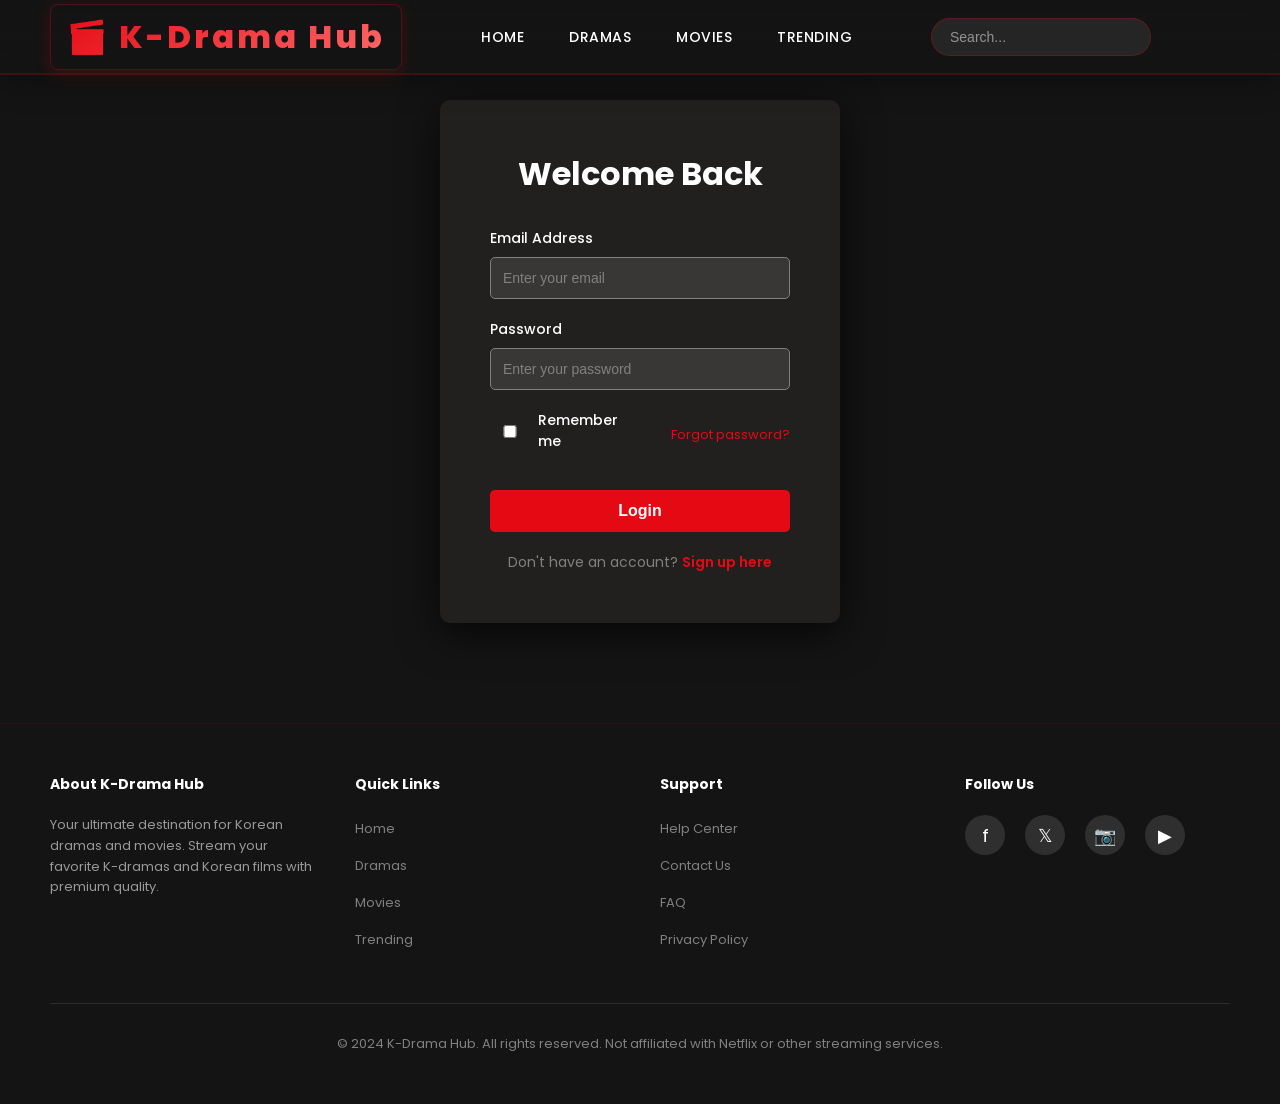
<file: pages/login.html>
<!doctype html>
<html lang="en">
  <head>
    <meta charset="UTF-8" />
    <meta name="viewport" content="width=device-width, initial-scale=1.0" />
    <title>Login | K-Drama Hub</title>
    <link rel="stylesheet" href="../assets/css/style.css" />
    <link
      href="https://fonts.googleapis.com/css2?family=Poppins:wght@400;500;600;700;800&family=Roboto:wght@400;500;700&display=swap"
      rel="stylesheet"
    />
  </head>
  <body>
    <!-- Navigation Bar -->
    <nav class="navbar">
      <a href="/" class="navbar-logo">🎬 K-Drama Hub</a>
      <ul class="nav-links">
        <li><a href="/">Home</a></li>
        <li><a href="dramas.html">Dramas</a></li>
        <li><a href="movies.html">Movies</a></li>
        <li><a href="trending.html">Trending</a></li>
      </ul>
      <div class="search-bar">
        <input type="text" placeholder="Search..." />
      </div>
      <div class="auth-buttons">
        <a href="login.html" class="btn-login" style="display: none">Login</a>
        <a href="signup.html" class="btn-signup" style="display: none"
          >Sign Up</a
        >
      </div>
      <button class="menu-toggle">☰</button>
    </nav>

    <!-- Login Form -->
    <div class="form-container">
      <h2 class="form-title">Welcome Back</h2>
      <form id="login-form">
        <div class="form-group">
          <label for="email">Email Address</label>
          <input
            type="email"
            id="email"
            name="email"
            placeholder="Enter your email"
            required
          />
        </div>
        <div class="form-group">
          <label for="password">Password</label>
          <input
            type="password"
            id="password"
            name="password"
            placeholder="Enter your password"
            required
          />
        </div>
        <div
          class="form-group"
          style="
            display: flex;
            align-items: center;
            justify-content: space-between;
          "
        >
          <label
            style="
              display: flex;
              align-items: center;
              gap: 8px;
              cursor: pointer;
            "
          >
            <input type="checkbox" id="remember" name="remember" />
            <span>Remember me</span>
          </label>
          <a
            href="#"
            style="color: #e50914; text-decoration: none; font-size: 13px"
            >Forgot password?</a
          >
        </div>
        <button type="submit" class="form-submit">Login</button>
        <div class="form-footer">
          Don't have an account? <a href="signup.html">Sign up here</a>
        </div>
      </form>
    </div>

    <!-- Footer -->
    <footer style="margin-top: 80px">
      <div class="footer-content">
        <div class="footer-section">
          <h4>About K-Drama Hub</h4>
          <p style="font-size: 13px; color: #999; line-height: 1.6">
            Your ultimate destination for Korean dramas and movies. Stream your
            favorite K-dramas and Korean films with premium quality.
          </p>
        </div>
        <div class="footer-section">
          <h4>Quick Links</h4>
          <ul>
            <li><a href="/">Home</a></li>
            <li><a href="dramas.html">Dramas</a></li>
            <li><a href="movies.html">Movies</a></li>
            <li><a href="trending.html">Trending</a></li>
          </ul>
        </div>
        <div class="footer-section">
          <h4>Support</h4>
          <ul>
            <li><a href="#">Help Center</a></li>
            <li><a href="#">Contact Us</a></li>
            <li><a href="#">FAQ</a></li>
            <li><a href="#">Privacy Policy</a></li>
          </ul>
        </div>
        <div class="footer-section">
          <h4>Follow Us</h4>
          <div class="social-links">
            <a href="#" title="Facebook">f</a>
            <a href="#" title="Twitter">𝕏</a>
            <a href="#" title="Instagram">📷</a>
            <a href="#" title="YouTube">▶</a>
          </div>
        </div>
      </div>
      <div class="footer-bottom">
        <p>
          &copy; 2024 K-Drama Hub. All rights reserved. Not affiliated with
          Netflix or other streaming services.
        </p>
      </div>
    </footer>

    <script src="../assets/js/data.js"></script>
    <script src="../assets/js/script.js"></script>
    <script>
      setActiveNav("Login");

      document
        .getElementById("login-form")
        .addEventListener("submit", function (e) {
          e.preventDefault();

          const email = document.getElementById("email").value;
          const password = document.getElementById("password").value;
          const name = email.split("@")[0];

          // Simple validation
          if (email && password) {
            // Save user data
            saveUser({ name, email, loggedIn: true });

            // Show success message and redirect
            showModal(
              "Login Successful",
              `Welcome back, ${name}! Redirecting...`,
            );

            setTimeout(() => {
              window.location.href = "/";
            }, 1500);
          } else {
            showModal("Login Failed", "Please fill in all fields correctly.");
          }
        });
    </script>
  </body>
</html>
</file>
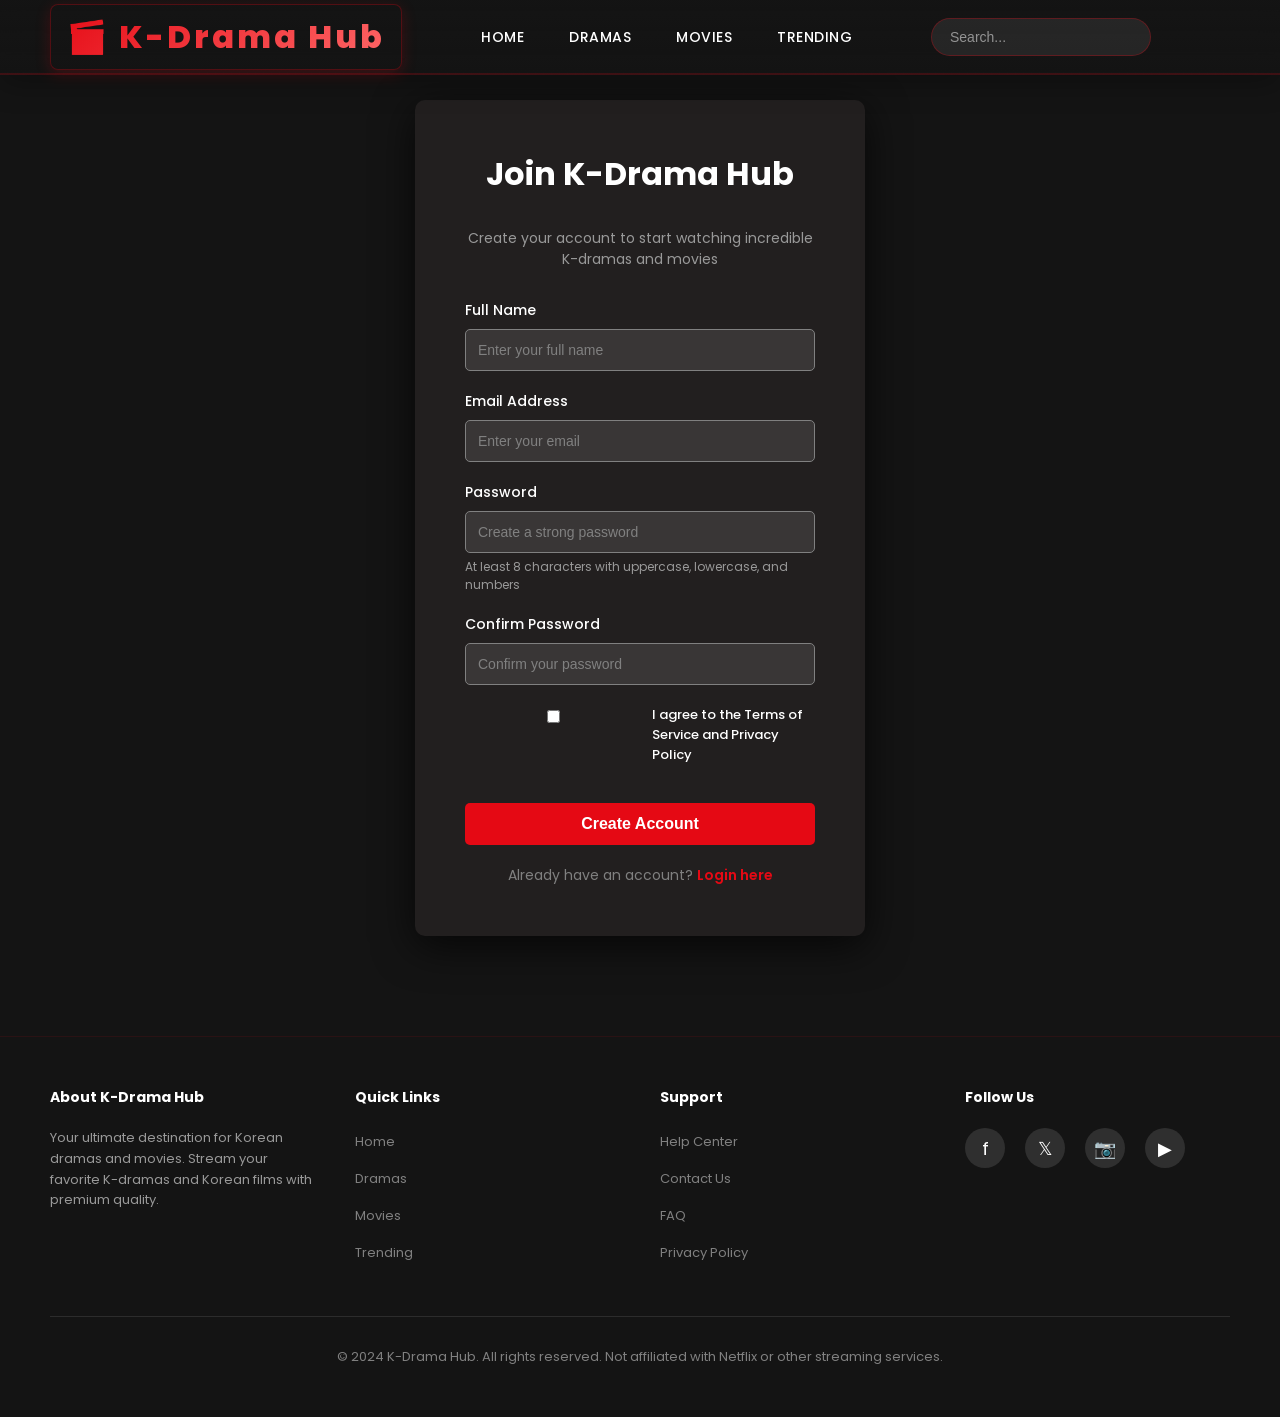
<file: pages/signup.html>
<!doctype html>
<html lang="en">
  <head>
    <meta charset="UTF-8" />
    <meta name="viewport" content="width=device-width, initial-scale=1.0" />
    <title>Sign Up | K-Drama Hub</title>
    <link rel="stylesheet" href="../assets/css/style.css" />
    <link
      href="https://fonts.googleapis.com/css2?family=Poppins:wght@400;500;600;700;800&family=Roboto:wght@400;500;700&display=swap"
      rel="stylesheet"
    />
  </head>
  <body>
    <!-- Navigation Bar -->
    <nav class="navbar">
      <a href="/" class="navbar-logo">🎬 K-Drama Hub</a>
      <ul class="nav-links">
        <li><a href="/">Home</a></li>
        <li><a href="dramas.html">Dramas</a></li>
        <li><a href="movies.html">Movies</a></li>
        <li><a href="trending.html">Trending</a></li>
      </ul>
      <div class="search-bar">
        <input type="text" placeholder="Search..." />
      </div>
      <div class="auth-buttons">
        <a href="login.html" class="btn-login" style="display: none">Login</a>
        <a href="signup.html" class="btn-signup" style="display: none"
          >Sign Up</a
        >
      </div>
      <button class="menu-toggle">☰</button>
    </nav>

    <!-- Signup Form -->
    <div class="form-container" style="max-width: 450px">
      <h2 class="form-title">Join K-Drama Hub</h2>
      <p
        style="
          text-align: center;
          color: #999;
          margin-bottom: 30px;
          font-size: 14px;
        "
      >
        Create your account to start watching incredible K-dramas and movies
      </p>
      <form id="signup-form">
        <div class="form-group">
          <label for="fullname">Full Name</label>
          <input
            type="text"
            id="fullname"
            name="fullname"
            placeholder="Enter your full name"
            required
          />
        </div>
        <div class="form-group">
          <label for="email">Email Address</label>
          <input
            type="email"
            id="email"
            name="email"
            placeholder="Enter your email"
            required
          />
        </div>
        <div class="form-group">
          <label for="password">Password</label>
          <input
            type="password"
            id="password"
            name="password"
            placeholder="Create a strong password"
            required
          />
          <small
            style="
              font-size: 12px;
              color: #999;
              margin-top: 5px;
              display: block;
            "
            >At least 8 characters with uppercase, lowercase, and numbers</small
          >
        </div>
        <div class="form-group">
          <label for="confirm-password">Confirm Password</label>
          <input
            type="password"
            id="confirm-password"
            name="confirm-password"
            placeholder="Confirm your password"
            required
          />
        </div>
        <div
          class="form-group"
          style="display: flex; align-items: flex-start; gap: 10px"
        >
          <input
            type="checkbox"
            id="terms"
            name="terms"
            required
            style="margin-top: 5px"
          />
          <label for="terms" style="font-size: 13px; cursor: pointer">
            I agree to the Terms of Service and Privacy Policy
          </label>
        </div>
        <button type="submit" class="form-submit">Create Account</button>
        <div class="form-footer">
          Already have an account? <a href="login.html">Login here</a>
        </div>
      </form>
    </div>

    <!-- Footer -->
    <footer style="margin-top: 80px">
      <div class="footer-content">
        <div class="footer-section">
          <h4>About K-Drama Hub</h4>
          <p style="font-size: 13px; color: #999; line-height: 1.6">
            Your ultimate destination for Korean dramas and movies. Stream your
            favorite K-dramas and Korean films with premium quality.
          </p>
        </div>
        <div class="footer-section">
          <h4>Quick Links</h4>
          <ul>
            <li><a href="/">Home</a></li>
            <li><a href="dramas.html">Dramas</a></li>
            <li><a href="movies.html">Movies</a></li>
            <li><a href="trending.html">Trending</a></li>
          </ul>
        </div>
        <div class="footer-section">
          <h4>Support</h4>
          <ul>
            <li><a href="#">Help Center</a></li>
            <li><a href="#">Contact Us</a></li>
            <li><a href="#">FAQ</a></li>
            <li><a href="#">Privacy Policy</a></li>
          </ul>
        </div>
        <div class="footer-section">
          <h4>Follow Us</h4>
          <div class="social-links">
            <a href="#" title="Facebook">f</a>
            <a href="#" title="Twitter">𝕏</a>
            <a href="#" title="Instagram">📷</a>
            <a href="#" title="YouTube">▶</a>
          </div>
        </div>
      </div>
      <div class="footer-bottom">
        <p>
          &copy; 2024 K-Drama Hub. All rights reserved. Not affiliated with
          Netflix or other streaming services.
        </p>
      </div>
    </footer>

    <script src="../assets/js/data.js"></script>
    <script src="../assets/js/script.js"></script>
    <script>
      setActiveNav("Sign Up");

      document
        .getElementById("signup-form")
        .addEventListener("submit", function (e) {
          e.preventDefault();

          const fullname = document.getElementById("fullname").value;
          const email = document.getElementById("email").value;
          const password = document.getElementById("password").value;
          const confirmPassword =
            document.getElementById("confirm-password").value;
          const terms = document.getElementById("terms").checked;

          // Validation
          if (!fullname || !email || !password || !confirmPassword) {
            showModal("Error", "Please fill in all fields.");
            return;
          }

          if (password.length < 8) {
            showModal("Error", "Password must be at least 8 characters long.");
            return;
          }

          if (password !== confirmPassword) {
            showModal("Error", "Passwords do not match.");
            return;
          }

          if (!terms) {
            showModal(
              "Error",
              "Please agree to the Terms of Service and Privacy Policy.",
            );
            return;
          }

          // Save user data
          saveUser({ name: fullname, email, loggedIn: true });

          // Show success message and redirect
          showModal(
            "Account Created Successfully",
            `Welcome to K-Drama Hub, ${fullname}! Redirecting...`,
          );

          setTimeout(() => {
            window.location.href = "/";
          }, 1500);
        });
    </script>
  </body>
</html>
</file>
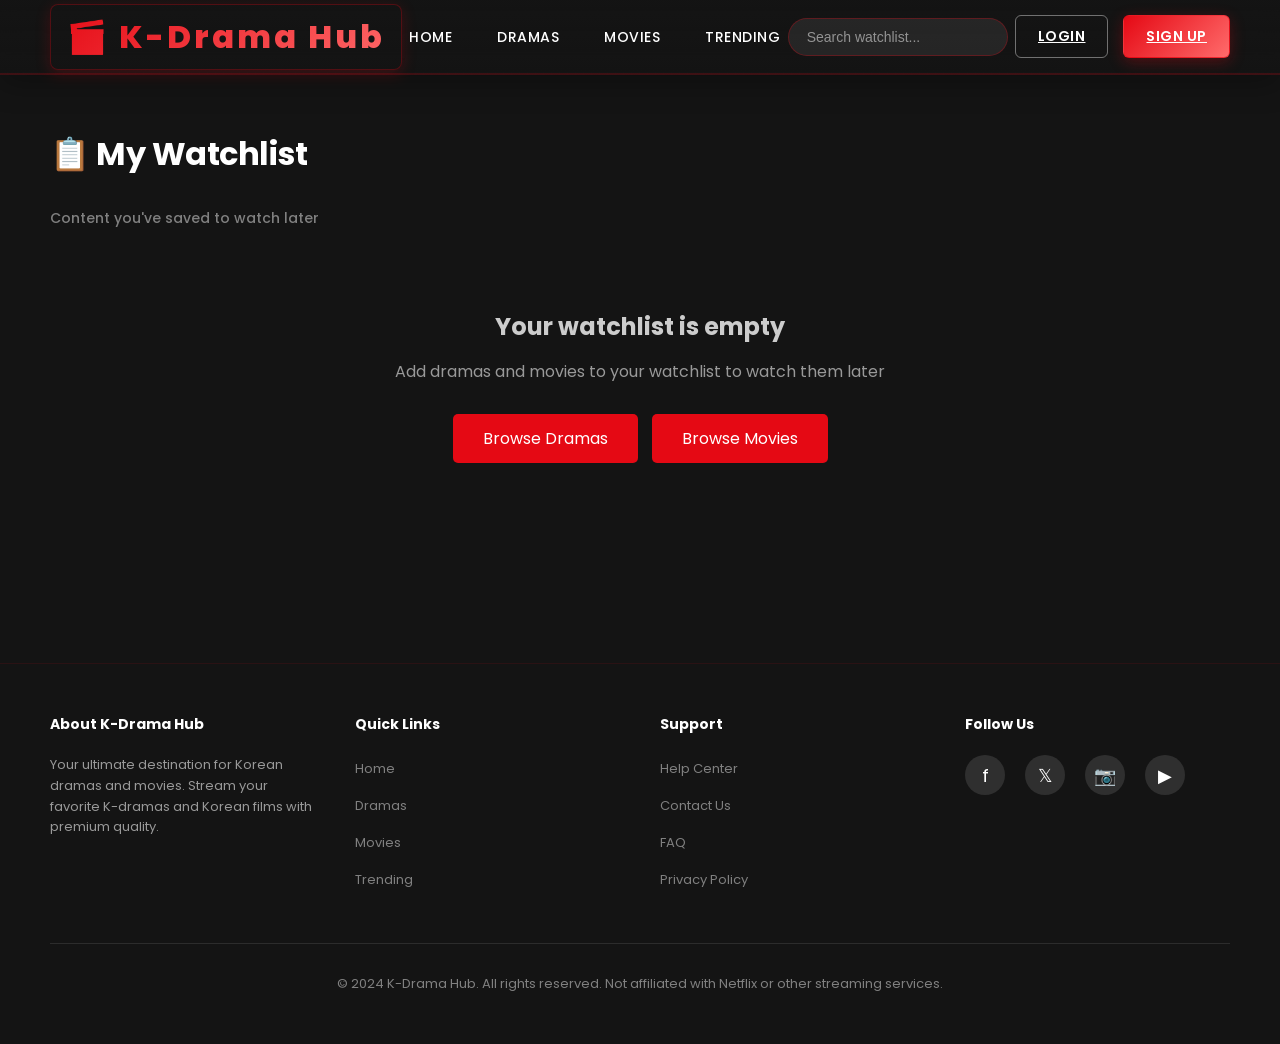
<file: pages/watchlist.html>
<!doctype html>
<html lang="en">
  <head>
    <meta charset="UTF-8" />
    <meta name="viewport" content="width=device-width, initial-scale=1.0" />
    <title>My Watchlist | K-Drama Hub</title>
    <link rel="stylesheet" href="../assets/css/style.css" />
    <link
      href="https://fonts.googleapis.com/css2?family=Poppins:wght@400;500;600;700;800&family=Roboto:wght@400;500;700&display=swap"
      rel="stylesheet"
    />
    <style>
      .empty-watchlist {
        text-align: center;
        padding: 60px 20px;
        color: #999;
      }
      .empty-watchlist h3 {
        font-size: 24px;
        margin-bottom: 15px;
        color: #ccc;
      }
      .empty-watchlist p {
        font-size: 16px;
        margin-bottom: 30px;
      }
      .empty-watchlist a {
        display: inline-block;
        padding: 12px 30px;
        background-color: #e50914;
        color: white;
        text-decoration: none;
        border-radius: 5px;
        transition: background-color 0.3s ease;
      }
      .empty-watchlist a:hover {
        background-color: #c40812;
      }
      .watchlist-item-delete {
        position: absolute;
        top: 10px;
        left: 10px;
        background-color: rgba(229, 9, 20, 0.8);
        color: white;
        border: none;
        width: 30px;
        height: 30px;
        border-radius: 50%;
        cursor: pointer;
        display: flex;
        align-items: center;
        justify-content: center;
        font-size: 18px;
        transition: background-color 0.3s ease;
        z-index: 10;
      }
      .watchlist-item-delete:hover {
        background-color: #e50914;
      }
    </style>
  </head>
  <body>
    <!-- Navigation Bar -->
    <nav class="navbar">
      <a href="/" class="navbar-logo">🎬 K-Drama Hub</a>
      <ul class="nav-links">
        <li><a href="/">Home</a></li>
        <li><a href="dramas.html">Dramas</a></li>
        <li><a href="movies.html">Movies</a></li>
        <li><a href="trending.html">Trending</a></li>
      </ul>
      <div class="search-bar">
        <input type="text" placeholder="Search watchlist..." />
      </div>
      <div class="auth-buttons">
        <a href="login.html" class="btn-login">Login</a>
        <a href="signup.html" class="btn-signup">Sign Up</a>
      </div>
      <button class="menu-toggle">☰</button>
    </nav>

    <!-- Watchlist Section -->
    <section class="content-section" style="margin-top: 70px">
      <h1 class="section-title">📋 My Watchlist</h1>
      <p class="section-subtitle">Content you've saved to watch later</p>

      <div id="watchlist-container"></div>
    </section>

    <!-- Footer -->
    <footer>
      <div class="footer-content">
        <div class="footer-section">
          <h4>About K-Drama Hub</h4>
          <p style="font-size: 13px; color: #999; line-height: 1.6">
            Your ultimate destination for Korean dramas and movies. Stream your
            favorite K-dramas and Korean films with premium quality.
          </p>
        </div>
        <div class="footer-section">
          <h4>Quick Links</h4>
          <ul>
            <li><a href="/">Home</a></li>
            <li><a href="dramas.html">Dramas</a></li>
            <li><a href="movies.html">Movies</a></li>
            <li><a href="trending.html">Trending</a></li>
          </ul>
        </div>
        <div class="footer-section">
          <h4>Support</h4>
          <ul>
            <li><a href="#">Help Center</a></li>
            <li><a href="#">Contact Us</a></li>
            <li><a href="#">FAQ</a></li>
            <li><a href="#">Privacy Policy</a></li>
          </ul>
        </div>
        <div class="footer-section">
          <h4>Follow Us</h4>
          <div class="social-links">
            <a href="#" title="Facebook">f</a>
            <a href="#" title="Twitter">𝕏</a>
            <a href="#" title="Instagram">📷</a>
            <a href="#" title="YouTube">▶</a>
          </div>
        </div>
      </div>
      <div class="footer-bottom">
        <p>
          &copy; 2024 K-Drama Hub. All rights reserved. Not affiliated with
          Netflix or other streaming services.
        </p>
      </div>
    </footer>

    <script src="../assets/js/data.js"></script>
    <script src="../assets/js/script.js"></script>
    <script>
      setActiveNav("Watchlist");

      function displayWatchlist() {
        const watchlist = getWatchlist();
        const container = document.getElementById("watchlist-container");

        if (watchlist.length === 0) {
          container.innerHTML = `
                    <div class="empty-watchlist">
                        <h3>Your watchlist is empty</h3>
                        <p>Add dramas and movies to your watchlist to watch them later</p>
                        <a href="/pages/dramas.html">Browse Dramas</a>
                        <a href="/pages/movies.html" style="margin-left: 10px;">Browse Movies</a>
                    </div>
                `;
          return;
        }

        const grid = document.createElement("div");
        grid.className = "content-grid";

        watchlist.forEach((item) => {
          const card = document.createElement("div");
          card.className = "card";
          card.style.position = "relative";

          card.innerHTML = `
                    <button class="watchlist-item-delete" onclick="removeWatchlistItem(${item.id}, '${item.type}')">✕</button>
                    <img src="${item.poster_url}" alt="${item.title}" class="card-image">
                    <div class="card-content">
                        <h3 class="card-title">${item.title}</h3>
                        <p class="card-genre">${item.genre}</p>
                        <div class="card-rating">
                            <span class="card-rating-star">⭐</span>
                            <span>${formatRating(item.rating)}</span>
                        </div>
                    </div>
                `;

          grid.appendChild(card);
        });

        container.innerHTML = "";
        container.appendChild(grid);
      }

      function removeWatchlistItem(id, type) {
        removeFromWatchlist(id, type);
        displayWatchlist();
        showModal("Removed", "Item removed from your watchlist.");
      }

      // Initialize watchlist display
      displayWatchlist();

      // Setup search for watchlist
      const searchInput = document.querySelector(".search-bar input");
      if (searchInput) {
        searchInput.addEventListener("input", (e) => {
          const query = e.target.value.toLowerCase();
          const watchlist = getWatchlist();
          const filtered = watchlist.filter((item) =>
            item.title.toLowerCase().includes(query),
          );

          const container = document.getElementById("watchlist-container");
          if (filtered.length === 0) {
            container.innerHTML = `
                        <div class="empty-watchlist">
                            <h3>No results found</h3>
                            <p>Try searching with different keywords</p>
                        </div>
                    `;
            return;
          }

          const grid = document.createElement("div");
          grid.className = "content-grid";

          filtered.forEach((item) => {
            const card = document.createElement("div");
            card.className = "card";
            card.style.position = "relative";

            card.innerHTML = `
                        <button class="watchlist-item-delete" onclick="removeWatchlistItem(${item.id}, '${item.type}')">✕</button>
                        <img src="${item.poster_url}" alt="${item.title}" class="card-image">
                        <div class="card-content">
                            <h3 class="card-title">${item.title}</h3>
                            <p class="card-genre">${item.genre}</p>
                            <div class="card-rating">
                                <span class="card-rating-star">⭐</span>
                                <span>${formatRating(item.rating)}</span>
                            </div>
                        </div>
                    `;

            grid.appendChild(card);
          });

          container.innerHTML = "";
          container.appendChild(grid);
        });
      }
    </script>
  </body>
</html>
</file>
<file: assets/css/style.css>
/* ====================== GLOBAL STYLES ====================== */
:root {
  --primary-color: #e50914;
  --secondary-color: #141414;
  --light-bg: #221f1f;
  --text-primary: #ffffff;
  --text-secondary: #808080;
  --button-hover: #c40812;
  --card-bg: #2f2f2f;
  --font-family: "Poppins", "Roboto", sans-serif;
}

* {
  margin: 0;
  padding: 0;
  box-sizing: border-box;
}

html {
  scroll-behavior: smooth;
}

body {
  font-family: var(--font-family);
  background-color: var(--secondary-color);
  color: var(--text-primary);
  overflow-x: hidden;
}

/* ====================== NAVBAR ====================== */
.navbar {
  position: fixed;
  top: 0;
  width: 100%;
  height: 75px;
  background: linear-gradient(
    180deg,
    rgba(20, 20, 20, 0.98) 0%,
    rgba(20, 20, 20, 0.8) 100%
  );
  display: flex;
  justify-content: space-between;
  align-items: center;
  padding: 0 50px;
  z-index: 1000;
  backdrop-filter: blur(12px);
  border-bottom: 2px solid rgba(229, 9, 20, 0.2);
  box-shadow: 0 8px 30px rgba(0, 0, 0, 0.3);
}

.navbar-logo {
  font-size: 32px;
  font-weight: 800;
  background: linear-gradient(135deg, #e50914 0%, #ff6b6b 100%);
  -webkit-background-clip: text;
  -webkit-text-fill-color: transparent;
  background-clip: text;
  text-decoration: none;
  letter-spacing: 3px;
  transition: all 0.3s ease;
  position: relative;
  display: flex;
  align-items: center;
  gap: 8px;
  padding: 8px 16px;
  border-radius: 8px;
  box-shadow: 0 4px 15px rgba(229, 9, 20, 0.2);
  border: 1px solid rgba(229, 9, 20, 0.3);
}

.navbar-logo:hover {
  box-shadow: 0 8px 25px rgba(229, 9, 20, 0.4);
  transform: translateY(-2px);
  border-color: rgba(229, 9, 20, 0.6);
}

.nav-links {
  display: flex;
  list-style: none;
  gap: 45px;
  align-items: center;
}

.nav-links a {
  color: var(--text-primary);
  text-decoration: none;
  font-size: 14px;
  font-weight: 500;
  transition: all 0.3s ease;
  position: relative;
  text-transform: uppercase;
  letter-spacing: 0.5px;
}

.nav-links a:hover {
  color: var(--primary-color);
}

.nav-links a.active {
  color: var(--primary-color);
}

.nav-links a::after {
  content: "";
  position: absolute;
  bottom: -8px;
  left: 0;
  width: 0;
  height: 2px;
  background: linear-gradient(90deg, var(--primary-color), transparent);
  transition: width 0.3s ease;
}

.nav-links a:hover::after,
.nav-links a.active::after {
  width: 100%;
}

.search-bar {
  display: flex;
  align-items: center;
  background-color: rgba(255, 255, 255, 0.08);
  border: 1.5px solid rgba(229, 9, 20, 0.3);
  border-radius: 25px;
  padding: 10px 18px;
  width: 220px;
  transition: all 0.3s ease;
}

.search-bar:focus-within {
  background-color: rgba(255, 255, 255, 0.12);
  border-color: var(--primary-color);
  box-shadow: 0 0 15px rgba(229, 9, 20, 0.2);
}

.search-bar input {
  background: none;
  border: none;
  color: var(--text-primary);
  font-size: 14px;
  width: 100%;
  outline: none;
}

.search-bar input::placeholder {
  color: rgba(255, 255, 255, 0.5);
}

.auth-buttons {
  display: flex;
  gap: 15px;
  align-items: center;
}

.btn-login,
.btn-signup {
  padding: 10px 22px;
  border: none;
  border-radius: 6px;
  cursor: pointer;
  font-size: 14px;
  font-weight: 600;
  transition: all 0.3s ease;
  text-transform: uppercase;
  letter-spacing: 0.5px;
}

.btn-login {
  background: transparent;
  color: var(--text-primary);
  border: 1.5px solid rgba(255, 255, 255, 0.4);
}

.btn-login:hover {
  background-color: rgba(255, 255, 255, 0.1);
  color: var(--primary-color);
  border-color: var(--primary-color);
}

.btn-signup {
  background: linear-gradient(135deg, #e50914 0%, #ff6b6b 100%);
  color: var(--text-primary);
  box-shadow: 0 4px 15px rgba(229, 9, 20, 0.3);
  border: 1px solid rgba(229, 9, 20, 0.5);
}

.btn-signup:hover {
  box-shadow: 0 6px 20px rgba(229, 9, 20, 0.5);
  transform: translateY(-2px);
}

/* Mobile Menu */
.menu-toggle {
  display: none;
  background: transparent;
  border: 1.5px solid rgba(255, 255, 255, 0.3);
  color: var(--text-primary);
  font-size: 24px;
  cursor: pointer;
  padding: 8px 12px;
  border-radius: 6px;
  transition: all 0.3s ease;
}

/* ====================== HERO SECTION ====================== */

/* Hero Carousel */
.hero-carousel-container {
  position: relative;
  height: 100vh;
  overflow: hidden;
  margin-top: 75px;
}

.hero-carousel {
  position: relative;
  width: 100%;
  height: 100%;
}

.carousel-slide {
  position: absolute;
  top: 0;
  left: 0;
  width: 100%;
  height: 100%;
  opacity: 0;
  transition: opacity 0.8s ease;
  display: flex;
  align-items: center;
  padding: 0 50px;
}

.carousel-slide.active {
  opacity: 1;
}

.carousel-slide::before {
  content: "";
  position: absolute;
  top: 0;
  left: 0;
  right: 0;
  bottom: 0;
  background: linear-gradient(
    135deg,
    rgba(20, 20, 20, 0.6) 0%,
    rgba(20, 20, 20, 0.9) 100%
  );
  z-index: 1;
}

.carousel-slide-bg {
  position: absolute;
  top: 0;
  left: 0;
  width: 100%;
  height: 100%;
  object-fit: cover;
  z-index: 0;
}

.carousel-content {
  position: relative;
  z-index: 10;
  max-width: 650px;
  animation: slideInLeft 0.8s ease;
}

.carousel-content h1 {
  font-size: 72px;
  font-weight: 800;
  margin-bottom: 15px;
  letter-spacing: -1px;
}

.carousel-content .meta {
  display: flex;
  gap: 20px;
  margin-bottom: 20px;
  font-size: 14px;
  color: var(--text-secondary);
}

.carousel-content p {
  font-size: 18px;
  color: var(--text-secondary);
  margin-bottom: 30px;
  line-height: 1.6;
}

.carousel-buttons {
  display: flex;
  gap: 20px;
  align-items: center;
}

.carousel-controls {
  position: absolute;
  bottom: 50px;
  left: 50px;
  display: flex;
  gap: 15px;
  z-index: 100;
}

.carousel-btn {
  width: 50px;
  height: 50px;
  background-color: rgba(229, 9, 20, 0.8);
  border: 2px solid var(--primary-color);
  color: white;
  border-radius: 50%;
  cursor: pointer;
  font-size: 20px;
  display: flex;
  align-items: center;
  justify-content: center;
  transition: all 0.3s ease;
  z-index: 100;
}

.carousel-btn:hover {
  background-color: var(--primary-color);
  transform: scale(1.1);
}

.carousel-btn.prev {
  left: 50px;
}

.carousel-btn.next {
  left: 110px;
}

.carousel-indicators {
  position: absolute;
  bottom: 30px;
  right: 50px;
  display: flex;
  gap: 12px;
  z-index: 100;
}

.indicator {
  width: 12px;
  height: 12px;
  border-radius: 50%;
  background-color: rgba(255, 255, 255, 0.5);
  cursor: pointer;
  transition: all 0.3s ease;
  border: 2px solid transparent;
}

.indicator.active {
  background-color: var(--primary-color);
  transform: scale(1.3);
  border-color: var(--primary-color);
}

.indicator:hover {
  background-color: rgba(255, 255, 255, 0.8);
}

/* Old Hero Banner - kept for reference */
.hero-banner {
  height: 100vh;
  background:
    linear-gradient(
      135deg,
      rgba(20, 20, 20, 0.5) 0%,
      rgba(20, 20, 20, 0.8) 100%
    ),
    url("https://via.placeholder.com/1920x1080?text=Hero+Banner") center/cover;
  display: flex;
  align-items: center;
  padding: 0 50px;
  position: relative;
  overflow: hidden;
  margin-top: 70px;
}

.hero-content {
  max-width: 600px;
  animation: slideInLeft 0.8s ease;
}

.hero-content h1 {
  font-size: 72px;
  font-weight: 800;
  margin-bottom: 20px;
  letter-spacing: -1px;
}

.hero-content p {
  font-size: 18px;
  color: var(--text-secondary);
  margin-bottom: 30px;
  line-height: 1.6;
}

.hero-buttons {
  display: flex;
  gap: 20px;
  align-items: center;
}

.btn-play,
.btn-info {
  padding: 12px 35px;
  border: none;
  border-radius: 5px;
  font-size: 16px;
  font-weight: 600;
  cursor: pointer;
  transition: all 0.3s ease;
  display: flex;
  align-items: center;
  gap: 10px;
}

.btn-play {
  background-color: var(--primary-color);
  color: var(--text-primary);
}

.btn-play:hover {
  background-color: var(--button-hover);
  transform: scale(1.05);
}

.btn-info {
  background-color: rgba(255, 255, 255, 0.3);
  color: var(--text-primary);
}

.btn-info:hover {
  background-color: rgba(255, 255, 255, 0.5);
}

/* ====================== CONTENT SECTIONS ====================== */
.content-section {
  padding: 60px 50px;
  position: relative;
}

.section-title {
  font-size: 32px;
  font-weight: 700;
  margin-bottom: 30px;
  letter-spacing: -0.5px;
}

.section-subtitle {
  font-size: 14px;
  color: var(--text-secondary);
  margin-bottom: 20px;
  font-weight: 500;
}

/* ====================== CAROUSEL ====================== */
.carousel {
  position: relative;
  overflow: hidden;
}

.carousel-container {
  display: grid;
  grid-template-columns: repeat(auto-fill, minmax(200px, 1fr));
  gap: 20px;
  overflow-x: auto;
  scroll-behavior: smooth;
  scrollbar-width: none;
}

.carousel-container::-webkit-scrollbar {
  display: none;
}

.carousel-item {
  position: relative;
  overflow: hidden;
  border-radius: 8px;
  cursor: pointer;
  aspect-ratio: 2/3;
  background-color: var(--card-bg);
  transition: all 0.3s ease;
  box-shadow: 0 4px 15px rgba(0, 0, 0, 0.5);
}

.carousel-item:hover {
  transform: scale(1.05);
  box-shadow: 0 8px 25px rgba(229, 9, 20, 0.3);
}

.carousel-item img {
  width: 100%;
  height: 100%;
  object-fit: cover;
}

.carousel-overlay {
  position: absolute;
  bottom: 0;
  left: 0;
  right: 0;
  background: linear-gradient(0deg, rgba(0, 0, 0, 0.9) 0%, transparent 100%);
  padding: 20px;
  opacity: 0;
  transition: opacity 0.3s ease;
  display: flex;
  flex-direction: column;
  justify-content: flex-end;
  height: 100%;
}

.carousel-item:hover .carousel-overlay {
  opacity: 1;
}

.carousel-overlay h3 {
  font-size: 14px;
  font-weight: 600;
  margin-bottom: 8px;
  word-wrap: break-word;
}

.carousel-overlay .rating {
  font-size: 12px;
  color: var(--primary-color);
}

/* ====================== MOVIE/DRAMA GRID ====================== */
.content-grid {
  display: grid;
  grid-template-columns: repeat(auto-fill, minmax(200px, 1fr));
  gap: 25px;
  padding: 20px 0;
}

.card {
  background-color: var(--card-bg);
  border-radius: 8px;
  overflow: hidden;
  cursor: pointer;
  transition: all 0.3s ease;
  box-shadow: 0 4px 15px rgba(0, 0, 0, 0.5);
  position: relative;
}

.card:hover {
  transform: translateY(-8px);
  box-shadow: 0 8px 25px rgba(229, 9, 20, 0.4);
}

.card-image {
  width: 100%;
  height: 250px;
  object-fit: cover;
  background-color: var(--light-bg);
}

.card-content {
  padding: 15px;
}

.card-title {
  font-size: 14px;
  font-weight: 600;
  margin-bottom: 8px;
  overflow: hidden;
  text-overflow: ellipsis;
  white-space: nowrap;
}

.card-genre {
  font-size: 12px;
  color: var(--text-secondary);
  margin-bottom: 8px;
}

.card-rating {
  display: flex;
  align-items: center;
  gap: 5px;
  font-size: 12px;
}

.card-rating-star {
  color: var(--primary-color);
}

.card-badge {
  position: absolute;
  top: 10px;
  right: 10px;
  background-color: var(--primary-color);
  color: white;
  padding: 5px 10px;
  border-radius: 20px;
  font-size: 11px;
  font-weight: 600;
  z-index: 10;
}

/* ====================== FILTERS ====================== */
.filters-container {
  display: flex;
  gap: 15px;
  margin-bottom: 30px;
  flex-wrap: wrap;
}

.filter-button {
  padding: 8px 20px;
  background-color: var(--card-bg);
  border: 1px solid var(--text-secondary);
  color: var(--text-primary);
  border-radius: 20px;
  cursor: pointer;
  font-size: 14px;
  font-weight: 500;
  transition: all 0.3s ease;
}

.filter-button:hover {
  border-color: var(--primary-color);
  color: var(--primary-color);
}

.filter-button.active {
  background-color: var(--primary-color);
  border-color: var(--primary-color);
}

/* ====================== FORM STYLES ====================== */
.form-container {
  max-width: 400px;
  margin: 100px auto;
  background-color: var(--light-bg);
  padding: 50px;
  border-radius: 10px;
  box-shadow: 0 10px 40px rgba(0, 0, 0, 0.7);
}

.form-title {
  font-size: 32px;
  font-weight: 700;
  margin-bottom: 30px;
  text-align: center;
}

.form-group {
  margin-bottom: 20px;
}

.form-group label {
  display: block;
  font-size: 14px;
  font-weight: 500;
  margin-bottom: 8px;
}

.form-group input,
.form-group select {
  width: 100%;
  padding: 12px;
  border: 1px solid var(--text-secondary);
  background-color: rgba(255, 255, 255, 0.1);
  color: var(--text-primary);
  border-radius: 5px;
  font-size: 14px;
  transition: border-color 0.3s ease;
}

.form-group input:focus,
.form-group select:focus {
  outline: none;
  border-color: var(--primary-color);
}

.form-group input::placeholder {
  color: var(--text-secondary);
}

.form-submit {
  width: 100%;
  padding: 12px;
  background-color: var(--primary-color);
  color: var(--text-primary);
  border: none;
  border-radius: 5px;
  font-size: 16px;
  font-weight: 600;
  cursor: pointer;
  transition: all 0.3s ease;
  margin-top: 10px;
}

.form-submit:hover {
  background-color: var(--button-hover);
}

.form-footer {
  text-align: center;
  margin-top: 20px;
  font-size: 14px;
  color: var(--text-secondary);
}

.form-footer a {
  color: var(--primary-color);
  text-decoration: none;
  font-weight: 600;
}

/* ====================== FOOTER ====================== */
footer {
  background-color: var(--secondary-color);
  border-top: 1px solid rgba(229, 9, 20, 0.1);
  padding: 50px;
  margin-top: 80px;
}

.footer-content {
  display: grid;
  grid-template-columns: repeat(auto-fit, minmax(200px, 1fr));
  gap: 40px;
  margin-bottom: 40px;
}

.footer-section h4 {
  font-size: 14px;
  font-weight: 700;
  margin-bottom: 20px;
}

.footer-section ul {
  list-style: none;
}

.footer-section ul li {
  margin-bottom: 12px;
}

.footer-section ul li a {
  color: var(--text-secondary);
  text-decoration: none;
  font-size: 13px;
  transition: color 0.3s ease;
}

.footer-section ul li a:hover {
  color: var(--primary-color);
}

.social-links {
  display: flex;
  gap: 20px;
  margin-top: 20px;
}

.social-links a {
  width: 40px;
  height: 40px;
  display: flex;
  align-items: center;
  justify-content: center;
  background-color: var(--card-bg);
  border-radius: 50%;
  color: var(--text-primary);
  text-decoration: none;
  transition: all 0.3s ease;
  font-size: 18px;
}

.social-links a:hover {
  background-color: var(--primary-color);
}

.footer-bottom {
  border-top: 1px solid rgba(255, 255, 255, 0.1);
  padding-top: 30px;
  text-align: center;
  color: var(--text-secondary);
  font-size: 13px;
}

/* ====================== ANIMATIONS ====================== */
@keyframes slideInLeft {
  from {
    opacity: 0;
    transform: translateX(-100px);
  }
  to {
    opacity: 1;
    transform: translateX(0);
  }
}

@keyframes fadeIn {
  from {
    opacity: 0;
  }
  to {
    opacity: 1;
  }
}

@keyframes slideUp {
  from {
    opacity: 0;
    transform: translateY(20px);
  }
  to {
    opacity: 1;
    transform: translateY(0);
  }
}

/* ====================== RESPONSIVE DESIGN ====================== */
@media (max-width: 1024px) {
  .navbar {
    padding: 0 30px;
  }

  .hero-banner {
    padding: 0 30px;
  }

  .hero-carousel-container {
    margin-top: 75px;
  }

  .carousel-slide {
    padding: 0 30px;
  }

  .carousel-content h1 {
    font-size: 56px;
  }

  .carousel-controls {
    left: 30px;
  }

  .carousel-indicators {
    right: 30px;
  }

  .hero-content h1 {
    font-size: 48px;
  }

  .content-section {
    padding: 40px 30px;
  }

  .section-title {
    font-size: 24px;
  }

  .content-grid {
    grid-template-columns: repeat(auto-fill, minmax(150px, 1fr));
    gap: 15px;
  }
}

@media (max-width: 768px) {
  .navbar {
    padding: 0 20px;
    height: 65px;
  }

  .navbar-logo {
    font-size: 20px;
    padding: 6px 12px;
  }

  .nav-links {
    display: none;
  }

  .menu-toggle {
    display: block;
  }

  .hero-banner {
    padding: 0 20px;
    margin-top: 65px;
  }

  .hero-carousel-container {
    margin-top: 65px;
  }

  .carousel-slide {
    padding: 0 20px;
  }

  .carousel-content h1 {
    font-size: 36px;
  }

  .carousel-content p {
    font-size: 14px;
  }

  .carousel-buttons {
    flex-wrap: wrap;
  }

  .carousel-controls {
    left: 20px;
    bottom: 30px;
  }

  .carousel-indicators {
    right: 20px;
    bottom: 30px;
  }

  .hero-content h1 {
    font-size: 36px;
  }

  .hero-content p {
    font-size: 14px;
  }

  .hero-buttons {
    flex-wrap: wrap;
  }

  .btn-play,
  .btn-info {
    padding: 10px 25px;
    font-size: 14px;
  }

  .content-section {
    padding: 30px 20px;
  }

  .section-title {
    font-size: 20px;
  }

  .content-grid {
    grid-template-columns: repeat(auto-fill, minmax(130px, 1fr));
    gap: 12px;
  }

  .search-bar {
    width: 150px;
    display: none;
  }

  .auth-buttons {
    gap: 10px;
  }

  .btn-login,
  .btn-signup {
    padding: 6px 15px;
    font-size: 12px;
  }

  .form-container {
    margin: 80px 20px;
    padding: 30px 20px;
  }

  .form-title {
    font-size: 24px;
  }

  footer {
    padding: 30px 20px;
  }

  .footer-content {
    grid-template-columns: repeat(2, 1fr);
    gap: 20px;
  }
}

@media (max-width: 480px) {
  .navbar {
    height: 55px;
    padding: 0 15px;
  }

  .navbar-logo {
    font-size: 16px;
    padding: 5px 10px;
  }

  .auth-buttons {
    gap: 5px;
  }

  .btn-login {
    display: none;
  }

  .btn-signup {
    padding: 5px 12px;
    font-size: 11px;
  }

  .hero-banner {
    padding: 0 15px;
    margin-top: 55px;
  }

  .hero-carousel-container {
    margin-top: 55px;
  }

  .carousel-slide {
    padding: 0 15px;
  }

  .carousel-content h1 {
    font-size: 24px;
  }

  .carousel-content p {
    font-size: 12px;
  }

  .carousel-content .meta {
    font-size: 12px;
    gap: 10px;
  }

  .carousel-buttons {
    flex-direction: column;
  }

  .carousel-controls {
    left: 15px;
    bottom: 20px;
    gap: 10px;
  }

  .carousel-btn {
    width: 40px;
    height: 40px;
    font-size: 16px;
  }

  .carousel-btn.prev {
    left: 15px;
  }

  .carousel-btn.next {
    left: 65px;
  }

  .carousel-indicators {
    right: 15px;
    bottom: 20px;
    gap: 8px;
  }

  .indicator {
    width: 10px;
    height: 10px;
  }

  .hero-content h1 {
    font-size: 28px;
  }

  .hero-content p {
    font-size: 12px;
  }

  .hero-buttons {
    flex-direction: column;
  }

  .btn-play,
  .btn-info {
    width: 100%;
    justify-content: center;
  }

  .content-section {
    padding: 20px 15px;
  }

  .section-title {
    font-size: 18px;
  }

  .content-grid {
    grid-template-columns: repeat(auto-fill, minmax(110px, 1fr));
    gap: 10px;
  }

  .filters-container {
    gap: 8px;
  }

  .filter-button {
    padding: 6px 15px;
    font-size: 12px;
  }

  .form-container {
    margin: 60px 15px;
    padding: 20px 15px;
  }

  .form-title {
    font-size: 20px;
    margin-bottom: 20px;
  }

  .form-group {
    margin-bottom: 15px;
  }

  footer {
    padding: 20px 15px;
  }

  .footer-content {
    grid-template-columns: 1fr;
    gap: 15px;
  }

  .footer-section h4 {
    font-size: 12px;
  }

  .footer-section ul li a {
    font-size: 12px;
  }
}
</file>
